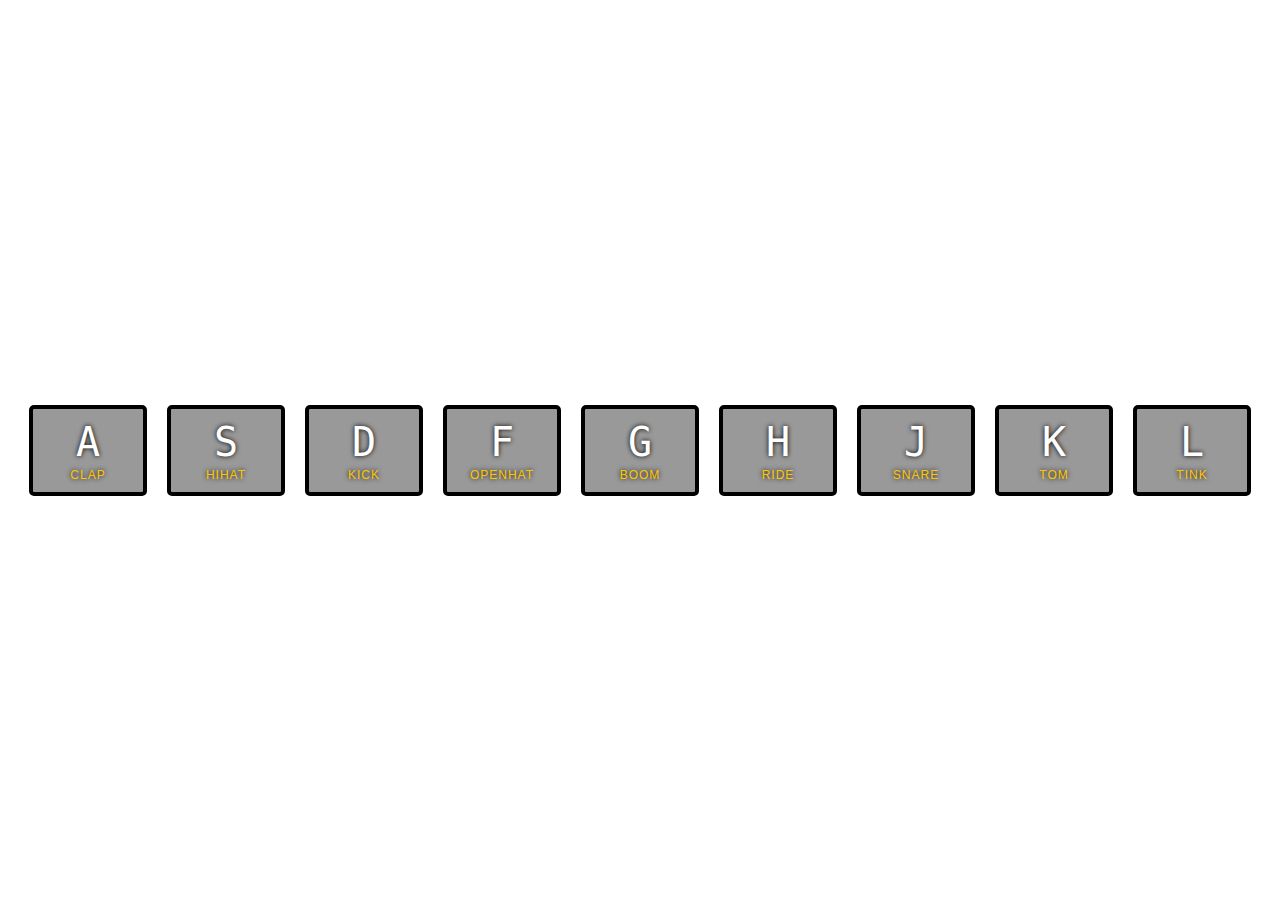
<file: 1-drumkit/index.html>
<!DOCTYPE html>
<html lang="en">
    <head>
        <meta charset="UTF-8">
        <title>JS Drum Kit</title>
        <link rel="stylesheet" href="styles.css">
    </head>
    <body>

        <div class="keys">
            <div data-key="65" class="key">
                <kbd>A</kbd>
                <span class="sound">clap</span>
            </div>
            <div data-key="83" class="key">
                <kbd>S</kbd>
                <span class="sound">hihat</span>
            </div>
            <div data-key="68" class="key">
                <kbd>D</kbd>
                <span class="sound">kick</span>
            </div>
            <div data-key="70" class="key">
                <kbd>F</kbd>
                <span class="sound">openhat</span>
            </div>
            <div data-key="71" class="key">
                <kbd>G</kbd>
                <span class="sound">boom</span>
            </div>
            <div data-key="72" class="key">
                <kbd>H</kbd>
                <span class="sound">ride</span>
            </div>
            <div data-key="74" class="key">
                <kbd>J</kbd>
                <span class="sound">snare</span>
            </div>
            <div data-key="75" class="key">
                <kbd>K</kbd>
                <span class="sound">tom</span>
            </div>
            <div data-key="76" class="key">
                <kbd>L</kbd>
                <span class="sound">tink</span>
            </div>
        </div>

        <audio data-key="65" src="sounds/clap.wav"></audio>
        <audio data-key="83" src="sounds/hihat.wav"></audio>
        <audio data-key="68" src="sounds/kick.wav"></audio>
        <audio data-key="70" src="sounds/openhat.wav"></audio>
        <audio data-key="71" src="sounds/boom.wav"></audio>
        <audio data-key="72" src="sounds/ride.wav"></audio>
        <audio data-key="74" src="sounds/snare.wav"></audio>
        <audio data-key="75" src="sounds/tom.wav"></audio>
        <audio data-key="76" src="sounds/tink.wav"></audio>

        <script type="text/javascript" src="index.js"></script>

    </body>
</html>
</file>
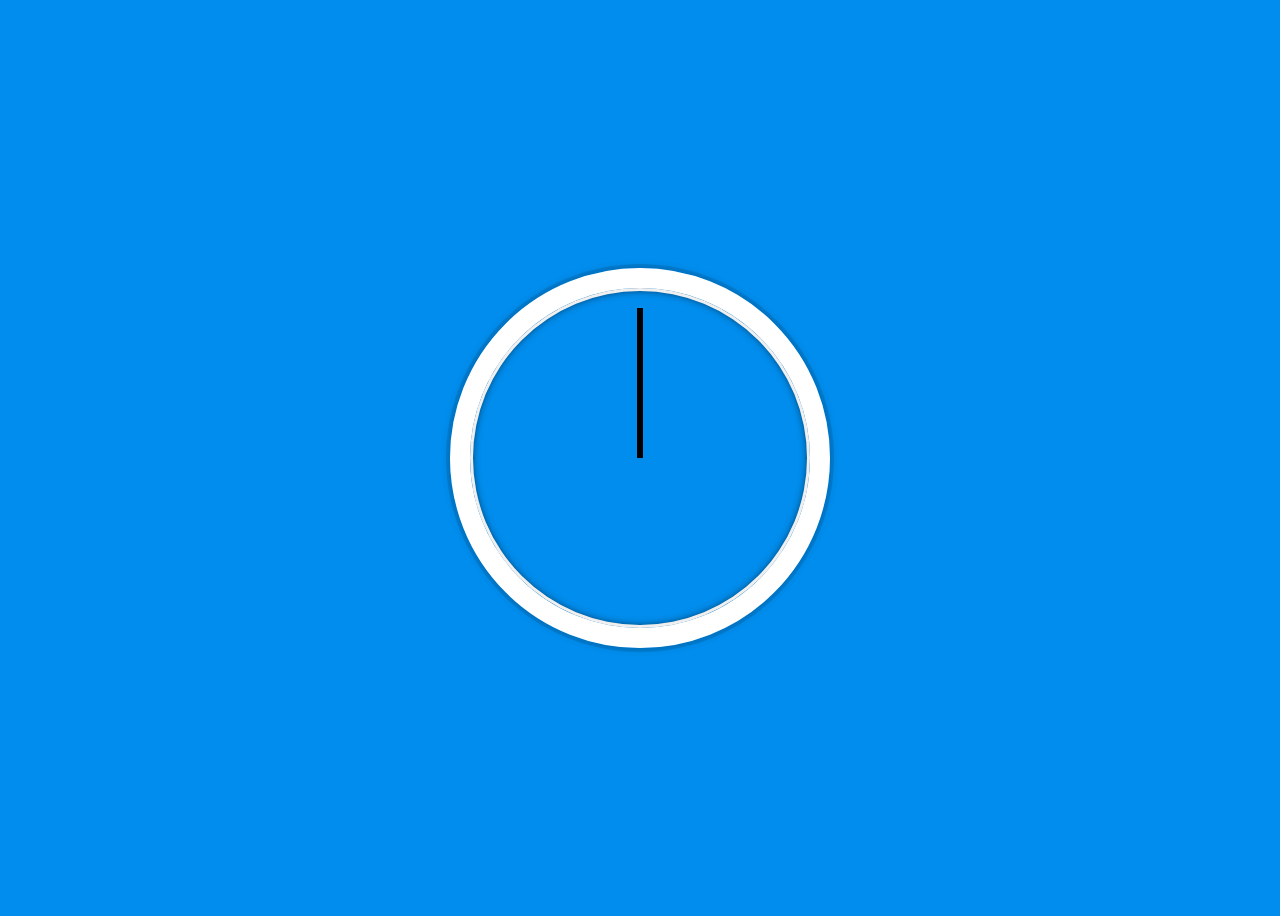
<file: 2-clock/index.html>
<!DOCTYPE html>
<html lang="en">
    <head>
        <meta charset="UTF-8">
        <title>Clock</title>
        <link rel="stylesheet" href="styles.css">
    </head>
    <body>

        <div class="clock">
            <div class="clock-face">
                <div class="hand hour-hand"></div>
                <div class="hand min-hand"></div>
                <div class="hand sec-hand"></div>
            </div>
        </div>

        <script type="text/javascript" src="index.js"></script>
    </body>
</html>
</file>
<file: 1-drumkit/styles.css>
html {
    font-size: 10px;
    background:url(http://i.imgur.com/b9r5sEL.jpg) bottom center;
    background-size: cover;
}

body,html {
    margin: 0;
    padding: 0;
    font-family: sans-serif;
}

.keys {
    display:flex;
    flex:1;
    min-height:100vh;
    align-items: center;
    justify-content: center;
}

.key {
    border:4px solid black;
    border-radius:5px;
    margin:1rem;
    font-size: 1.5rem;
    padding:1rem .5rem;
    transition:all .07s;
    width:100px;
    text-align: center;
    color:white;
    background:rgba(0,0,0,0.4);
    text-shadow:0 0 5px black;
}

.playing {
    transform:scale(1.1);
    border-color:#ffc600;
    box-shadow: 0 0 10px #ffc600;
}

kbd {
    display: block;
    font-size: 40px;
}

.sound {
    font-size: 1.2rem;
    text-transform: uppercase;
    letter-spacing: 1px;
    color:#ffc600;
}
</file>
<file: 2-clock/styles.css>
html {
    background:#018DED url(http://unsplash.it/1500/1000?image=881&blur=50);
    background-size:cover;
    font-family:'helvetica neue';
    text-align: center;
    font-size: 10px;
}

body {
      font-size: 2rem;
      display:flex;
      flex:1;
      min-height: 100vh;
      align-items: center;
}

.clock {
      width: 30rem;
      height: 30rem;
      border:20px solid white;
      border-radius:50%;
      margin:50px auto;
      position: relative;
      padding:2rem;
      box-shadow:
        0 0 0 4px rgba(0,0,0,0.1),
        inset 0 0 0 3px #EFEFEF,
        inset 0 0 10px black,
        0 0 10px rgba(0,0,0,0.2);
}

.clock-face {
    height: 100%;
    position: relative;
    transform: translateY(-3px);
    width: 100%;
}

.hand {
    background: #000;
    height: 6px;
    position: absolute;
    top: 50%;
    transform-origin: 100%;
    transform: rotate(90deg);
    transition: all 0.05s;
    transition-timing-function: cubic-bezier(0.1, 2.7, 0.58, 1);
    width: 50%;
}


/*
Change styling for hour hand specifically for shorter hand length
.hour-hand {
    top: 54%;
    transform-origin: 122%;
    width: 35%;
}*/
</file>
